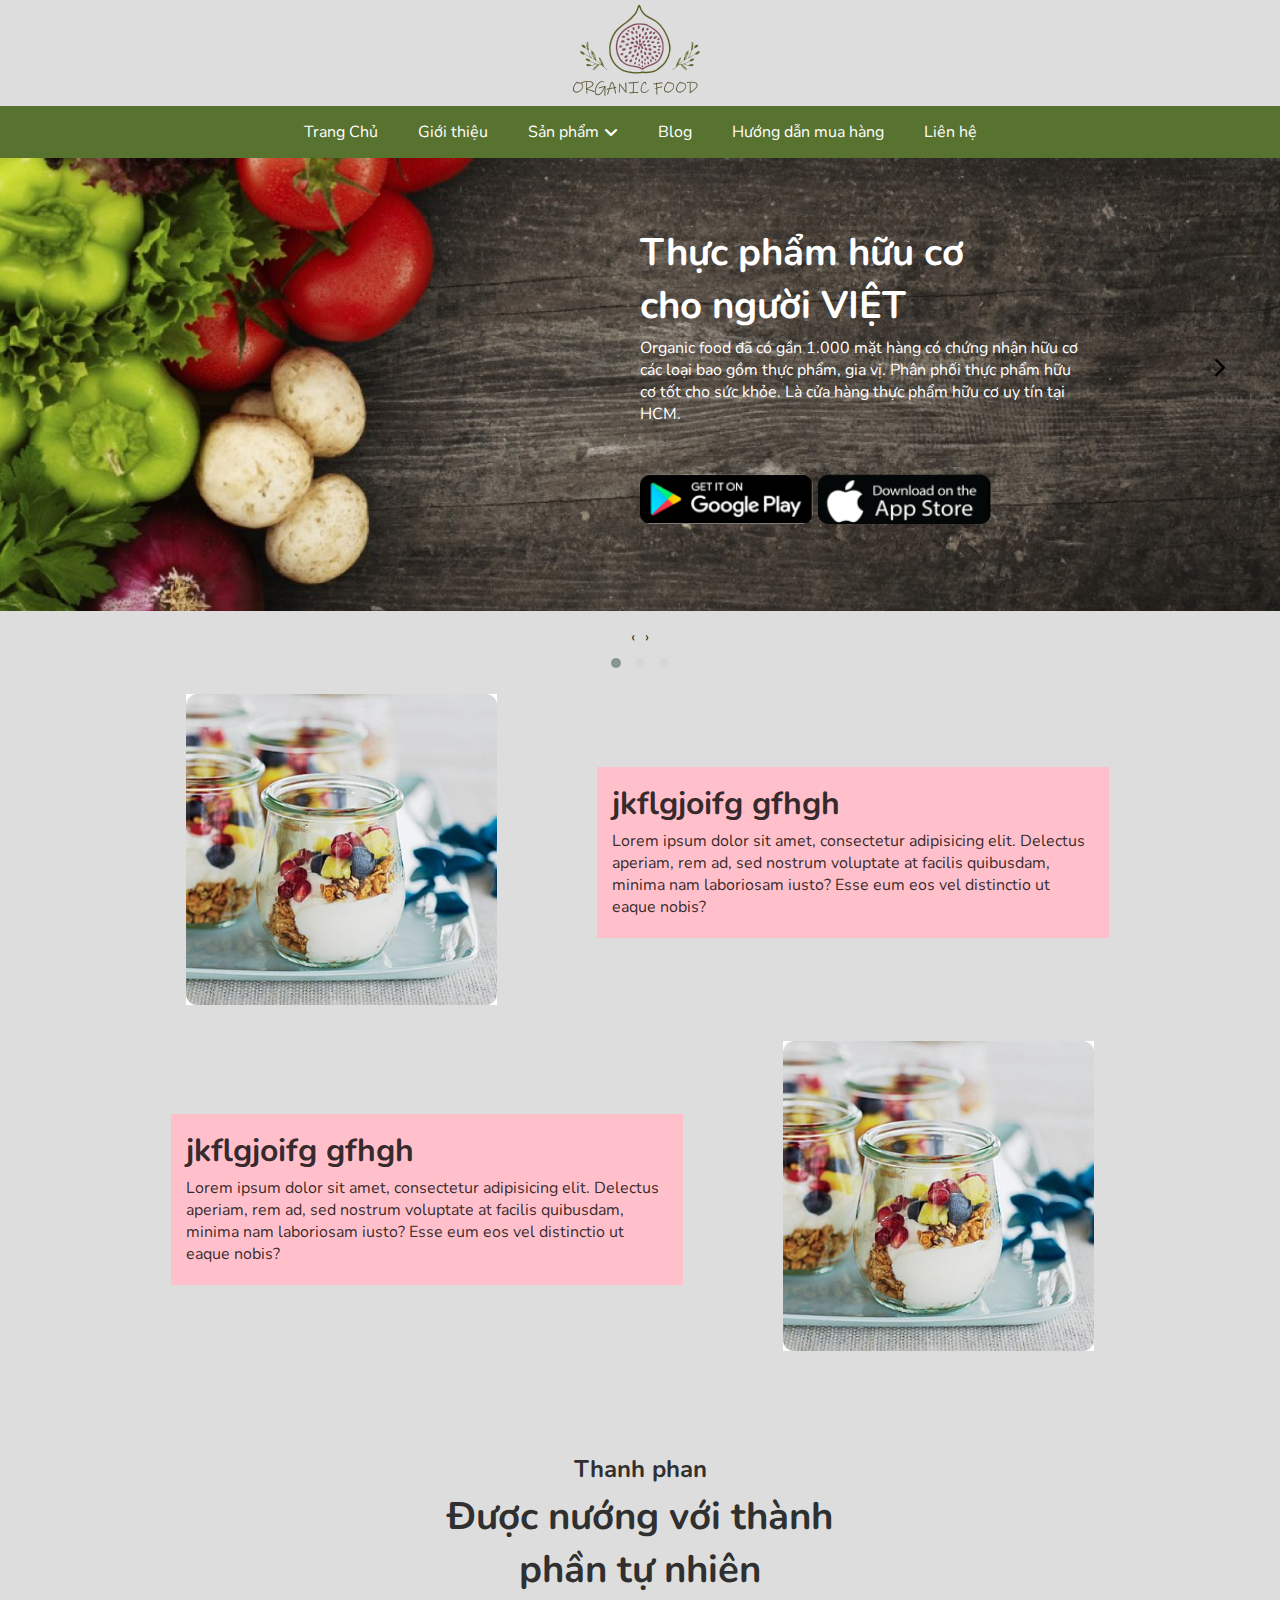
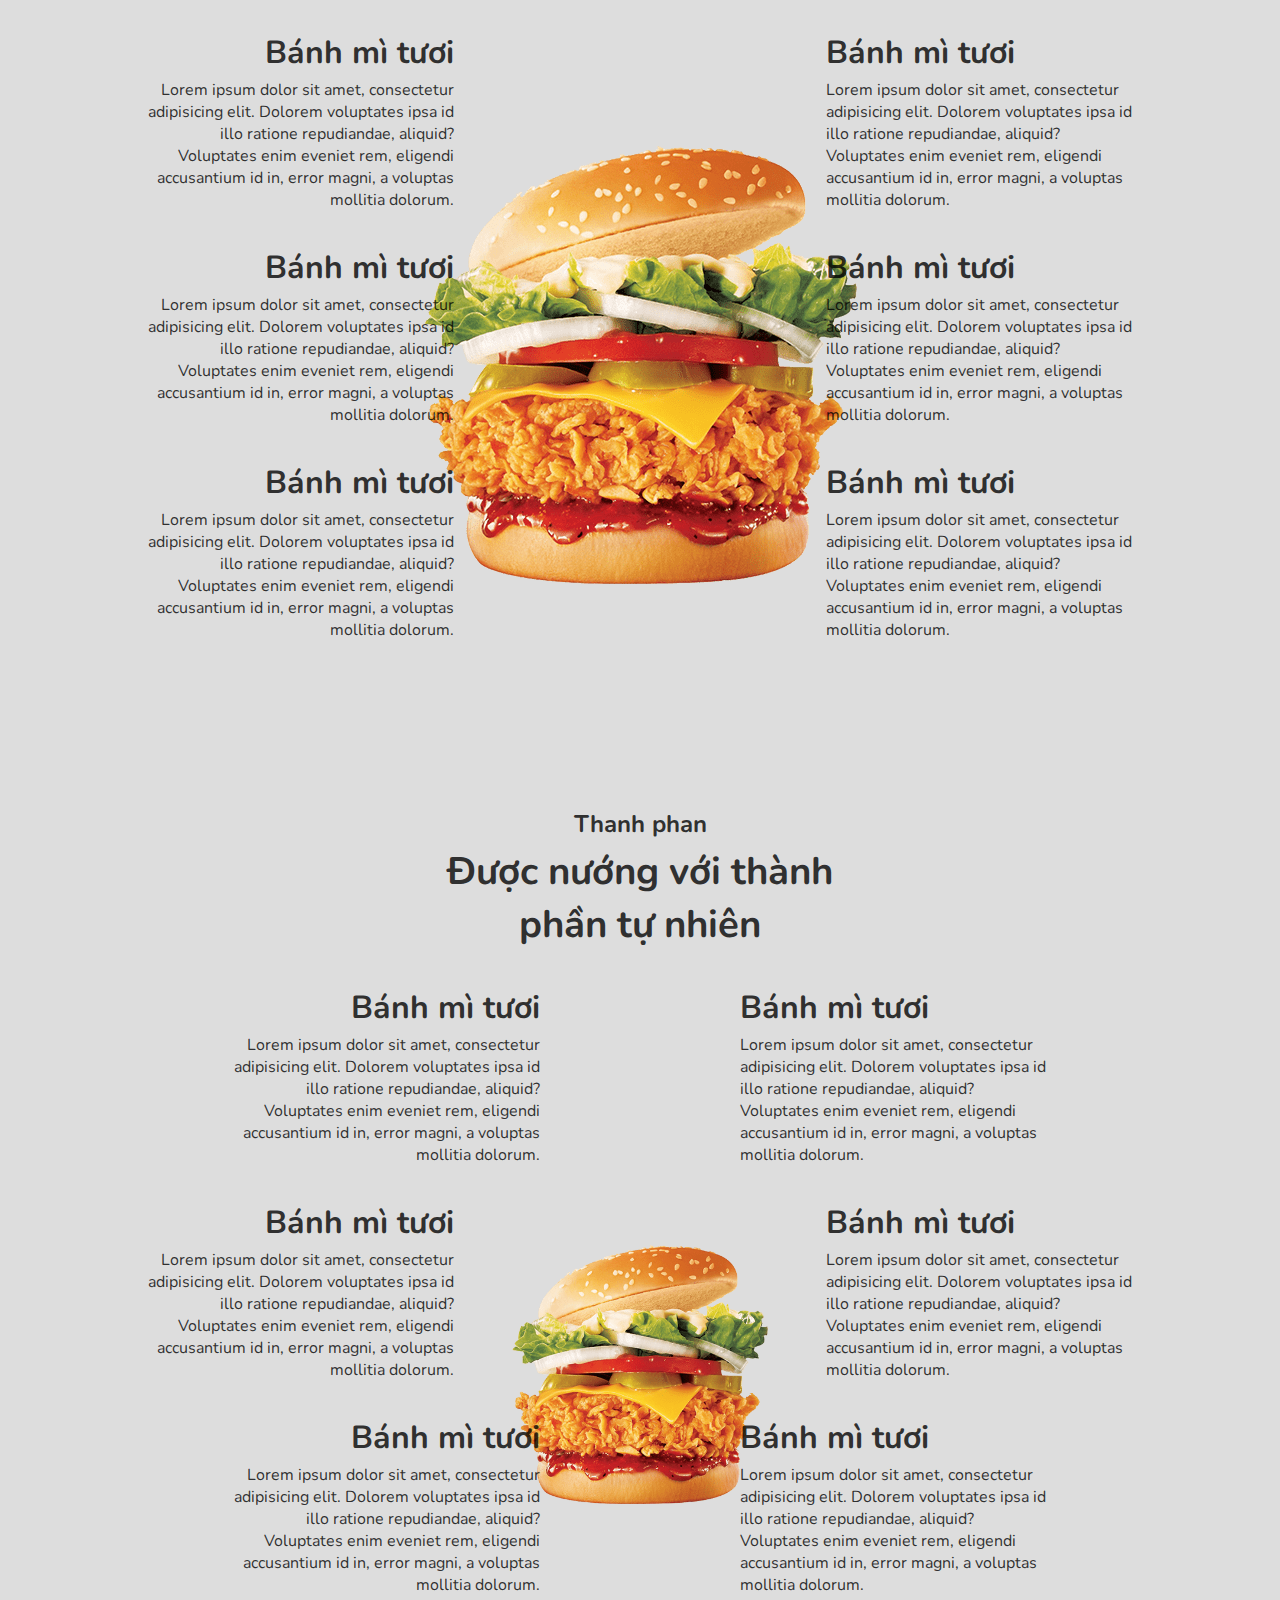
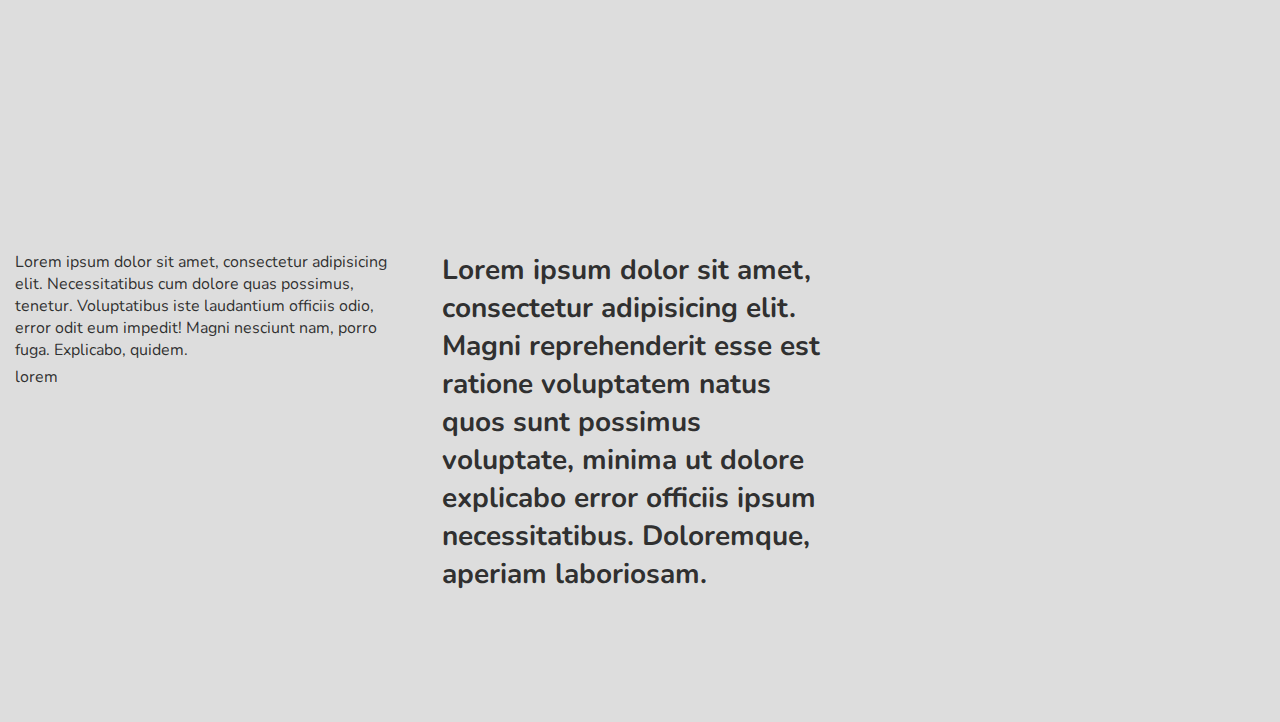
<file: index.html>
<!doctype html>
<html>
<head>
<meta charset="utf-8">
	<meta name="viewport" content="width=device-width, initial-scale=1">
<title>Untitled Document</title>
	<link rel="stylesheet" href="css/thu-vien.css">
<link rel="stylesheet" href="css/all.css">
	<link rel="stylesheet" href="css/owl.carousel.css">
	<link rel="stylesheet" href="css/owl.theme.default.css">
</head>

<body style="background: #ddd">
	<header>
	<div class="text-center">
		<a href="index.html">
			<img src="images/logo.png" alt="" ></a>
	</div>
	<nav>
		
		<button type="button" class="btn-toggle">
			<i class="fa-solid fa-bars"></i>
		</button>
		<div id="menu">
			<ul>
				<li><a href="index.html">Trang Chủ</a></li>
				<li><a href="gioi-thieu.html">Giới thiệu</a></li>
				<li>
					<a href="#" id="dropdown-btn"
					   class="d-flex justify-content-between  align-items-center">
						Sản phẩm <i class="fa-solid fa-angle-down" style="margin-left: 5px"></i>
					</a>
					<ul id="dropdown-menu">
						<li><a href="traicay.html">Trái cây</a></li>
						<li><a href="raucu.html">Rau củ</a></li>
						<li><a href="ngucoc.html">Ngũ cốc - Hạt</a></li>
					</ul>
								
				
				</li>
				<li><a href="blog.html">Blog</a></li>
				<li><a href="huong-dan.html">Hướng dẫn mua hàng</a></li>
				<li><a href="lien-he.html">Liên hệ</a></li>
			</ul>
	
		</div>
	</nav>
	
	</header>
	
	<div class="owl-carousel owl-theme" id="banner">
		<div class="banner item">
		<img src="images/bg-banner1.jpg" alt="" class="img-100">
		<div class="banner-caption">
			<h1>Thực phẩm hữu cơ <br>cho người VIỆT</h1>
			<p>Organic food đã có gần 1.000 mặt hàng có chứng nhận hữu cơ các loại bao gồm thực phẩm, gia vị. Phân phối thực phẩm hữu cơ tốt cho sức khỏe. Là cửa hàng thực phẩm hữu cơ uy tín tại HCM. </p>
			<br><br>
			<p class="btn-aa d-flex">
				<a href="#" style="margin-right: 5px"><img src="images/G-play.png" alt="" ></a>
				<a href="#"><img src="images/A-store.png" alt=""></a>
			</p>
		
		</div>
</div>
		
	<div class="banner item">
		<img src="images/bg-banner2.jpg" alt="" class="img-100">
		<div class="banner-caption">
			<h1>Thực phẩm hữu cơ <br>cho người VIỆT</h1>
			<p>Organic food đã có gần 1.000 mặt hàng có chứng nhận hữu cơ các loại bao gồm thực phẩm, gia vị. Phân phối thực phẩm hữu cơ tốt cho sức khỏe. Là cửa hàng thực phẩm hữu cơ uy tín tại HCM. </p>
			<br><br>
			<p class="d-flex">
				<a href="#"><img src="images/G-play.png" alt="" ></a>
				<a href="#"><img src="images/A-store.png" alt=""></a>
			</p>
		
		</div>
</div>
	
		
	<div class="banner item">
		<img src="images/bg-banner3.jpg" alt="" class="img-100">
		<div class="banner-caption">
			<h1>Thực phẩm hữu cơ <br>cho người VIỆT</h1>
			<p>Organic food đã có gần 1.000 mặt hàng có chứng nhận hữu cơ các loại bao gồm thực phẩm, gia vị. Phân phối thực phẩm hữu cơ tốt cho sức khỏe. Là cửa hàng thực phẩm hữu cơ uy tín tại HCM. </p>
			<br><br>
			<p class="d-flex">
				<a href="#"><img src="images/G-play.png" alt="" ></a>
				<a href="#"><img src="images/A-store.png" alt=""></a>
			</p>
		
		</div>
</div>
	
	
	
	
	
	</div>
	

	
	
	
	<div class="container">
	<div class="row justify-content-around align-items-center" >
		<div class="col-12 col-md-4 card-blog-img">
			<img src="images/blog1.jpg" alt="" class="img-100">
			<div class="content-blog">
				<h6>Ten bai viet</h6>
				<p class="icon-blog">				
					<a href="#"><i class="fa-solid fa-share fa-2x "></i></a>
					<a href="#"><i class="fa-brands fa-facebook-f fa-2x"></i></a>
					<a href="#"><i class="fa-solid fa-comment fa-2x"></i></a>
				</p>
			</div>
		</div>
		<div class="col-12 col-md-6" style="background-color:pink">
			<h3>jkflgjoifg gfhgh</h3>
			<p>Lorem ipsum dolor sit amet, consectetur adipisicing elit. Delectus aperiam, rem ad, sed nostrum voluptate at facilis quibusdam, minima nam laboriosam iusto? Esse eum eos vel distinctio ut eaque nobis?</p>
		</div>
	
	</div>
	
		<div class="row justify-content-around align-items-center flex-row-reverse " >
		<div class="col-4 box-blog-img">
			<img src="images/blog1.jpg" alt="" class="img-100">
		</div>
		<div class="col-6" style="background-color:pink">
			<h3>jkflgjoifg gfhgh</h3>
			<p>Lorem ipsum dolor sit amet, consectetur adipisicing elit. Delectus aperiam, rem ad, sed nostrum voluptate at facilis quibusdam, minima nam laboriosam iusto? Esse eum eos vel distinctio ut eaque nobis?</p>
		</div>
	
	</div>
		</div>
	<br><br><br>
	<div class="container" id="ham1">
		<div class="row justify-content-center text-center">
			<div class="col-12 col-md-7 col-lg-6">
				<h5 >Thanh phan</h5>
				<h1>Được nướng với thành phần tự nhiên</h1>
			</div>
		</div>
	<div class="row justify-content-between">
		<div class="col-12 col-md-4 text-end">
		<h3>Bánh mì tươi</h3>
			<p>Lorem ipsum dolor sit amet, consectetur adipisicing elit. Dolorem voluptates ipsa id illo ratione repudiandae, aliquid? Voluptates enim eveniet rem, eligendi accusantium id in, error magni, a voluptas mollitia dolorum.</p>
		</div>
			<div class="col-12 col-md-4">
		<h3>Bánh mì tươi</h3>
			<p>Lorem ipsum dolor sit amet, consectetur adipisicing elit. Dolorem voluptates ipsa id illo ratione repudiandae, aliquid? Voluptates enim eveniet rem, eligendi accusantium id in, error magni, a voluptas mollitia dolorum.</p>
		</div>
		</div>
	<div class="row justify-content-between">
		<div class="col-12 col-md-4 text-end">
		<h3>Bánh mì tươi</h3>
			<p>Lorem ipsum dolor sit amet, consectetur adipisicing elit. Dolorem voluptates ipsa id illo ratione repudiandae, aliquid? Voluptates enim eveniet rem, eligendi accusantium id in, error magni, a voluptas mollitia dolorum.</p>
		</div>
			<div class="col-12 col-md-4">
		<h3>Bánh mì tươi</h3>
			<p>Lorem ipsum dolor sit amet, consectetur adipisicing elit. Dolorem voluptates ipsa id illo ratione repudiandae, aliquid? Voluptates enim eveniet rem, eligendi accusantium id in, error magni, a voluptas mollitia dolorum.</p>
		</div>
		</div>
		<div class="row justify-content-between">
		<div class="col-12 col-md-4 text-end">
		<h3>Bánh mì tươi</h3>
			<p>Lorem ipsum dolor sit amet, consectetur adipisicing elit. Dolorem voluptates ipsa id illo ratione repudiandae, aliquid? Voluptates enim eveniet rem, eligendi accusantium id in, error magni, a voluptas mollitia dolorum.</p>
		</div>
			<div class="col-12 col-md-4">
		<h3>Bánh mì tươi</h3>
			<p>Lorem ipsum dolor sit amet, consectetur adipisicing elit. Dolorem voluptates ipsa id illo ratione repudiandae, aliquid? Voluptates enim eveniet rem, eligendi accusantium id in, error magni, a voluptas mollitia dolorum.</p>
		</div>
		</div>
	</div>
	
		<br><br><br><br><br><br>
	<div class="container" id="ham2">
		<div class="row justify-content-center text-center">
			<div class="col-12 col-md-7 col-lg-6">
				<h5 >Thanh phan</h5>
				<h1>Được nướng với thành phần tự nhiên</h1>
			</div>
		</div>
	<div class="row justify-content-around">
		<div class="col-12 col-md-4 text-end">
		<h3>Bánh mì tươi</h3>
			<p>Lorem ipsum dolor sit amet, consectetur adipisicing elit. Dolorem voluptates ipsa id illo ratione repudiandae, aliquid? Voluptates enim eveniet rem, eligendi accusantium id in, error magni, a voluptas mollitia dolorum.</p>
		</div>
			<div class="col-12 col-md-4">
		<h3>Bánh mì tươi</h3>
			<p>Lorem ipsum dolor sit amet, consectetur adipisicing elit. Dolorem voluptates ipsa id illo ratione repudiandae, aliquid? Voluptates enim eveniet rem, eligendi accusantium id in, error magni, a voluptas mollitia dolorum.</p>
		</div>
		</div>
	<div class="row justify-content-between">
		<div class="col-12 col-md-4 text-end">
		<h3>Bánh mì tươi</h3>
			<p>Lorem ipsum dolor sit amet, consectetur adipisicing elit. Dolorem voluptates ipsa id illo ratione repudiandae, aliquid? Voluptates enim eveniet rem, eligendi accusantium id in, error magni, a voluptas mollitia dolorum.</p>
		</div>
			<div class="col-12 col-md-4">
		<h3>Bánh mì tươi</h3>
			<p>Lorem ipsum dolor sit amet, consectetur adipisicing elit. Dolorem voluptates ipsa id illo ratione repudiandae, aliquid? Voluptates enim eveniet rem, eligendi accusantium id in, error magni, a voluptas mollitia dolorum.</p>
		</div>
		</div>
		<div class="row justify-content-around">
		<div class="col-12 col-md-4 text-end">
		<h3>Bánh mì tươi</h3>
			<p>Lorem ipsum dolor sit amet, consectetur adipisicing elit. Dolorem voluptates ipsa id illo ratione repudiandae, aliquid? Voluptates enim eveniet rem, eligendi accusantium id in, error magni, a voluptas mollitia dolorum.</p>
		</div>
			<div class="col-12 col-md-4">
		<h3>Bánh mì tươi</h3>
			<p>Lorem ipsum dolor sit amet, consectetur adipisicing elit. Dolorem voluptates ipsa id illo ratione repudiandae, aliquid? Voluptates enim eveniet rem, eligendi accusantium id in, error magni, a voluptas mollitia dolorum.</p>
		</div>
		</div>
	</div>
	<br>
	<br>
	<br><br><br><br><br><br><br><br>
	<footer>
	
		<div class="row">
			<div class="col-md-4">
				<p>Lorem ipsum dolor sit amet, consectetur adipisicing elit. Necessitatibus cum dolore quas possimus, tenetur. Voluptatibus iste laudantium officiis odio, error odit eum impedit! Magni nesciunt nam, porro fuga. Explicabo, quidem.</p>
			lorem
			</div>
			<div class="col-md-4">
			
			<h4>Lorem ipsum dolor sit amet, consectetur adipisicing elit. Magni reprehenderit esse est ratione voluptatem natus quos sunt possimus voluptate, minima ut dolore explicabo error officiis ipsum necessitatibus. Doloremque, aperiam laboriosam.</h4></div>
			<div class="col-md-4">
			<iframe src="https://www.google.com/maps/embed?pb=!1m18!1m12!1m3!1d3919.1060624067472!2d106.67416557590623!3d10.803188158697772!2m3!1f0!2f0!3f0!3m2!1i1024!2i768!4f13.1!3m3!1m2!1s0x317528d871226c35%3A0x338a984793a80b25!2zNTcgSOG7kyBWxINuIEh1w6osIFBoxrDhu51uZyA5LCBQaMO6IE5odeG6rW4sIEjhu5MgQ2jDrSBNaW5oLCBWaWV0bmFt!5e0!3m2!1sen!2s!4v1730112677378!5m2!1sen!2s" width="100%" height="450" style="border:0;" allowfullscreen="" loading="lazy" referrerpolicy="no-referrer-when-downgrade"></iframe>
			
			</div>

		
		</div>
	
	</footer>
<script src="js/jquery-3.7.1.min.js"></script>
<script src="js/owl.carousel.min.js"></script>	
<script src="js/custom.js"></script>	
</body>
</html>
</file>
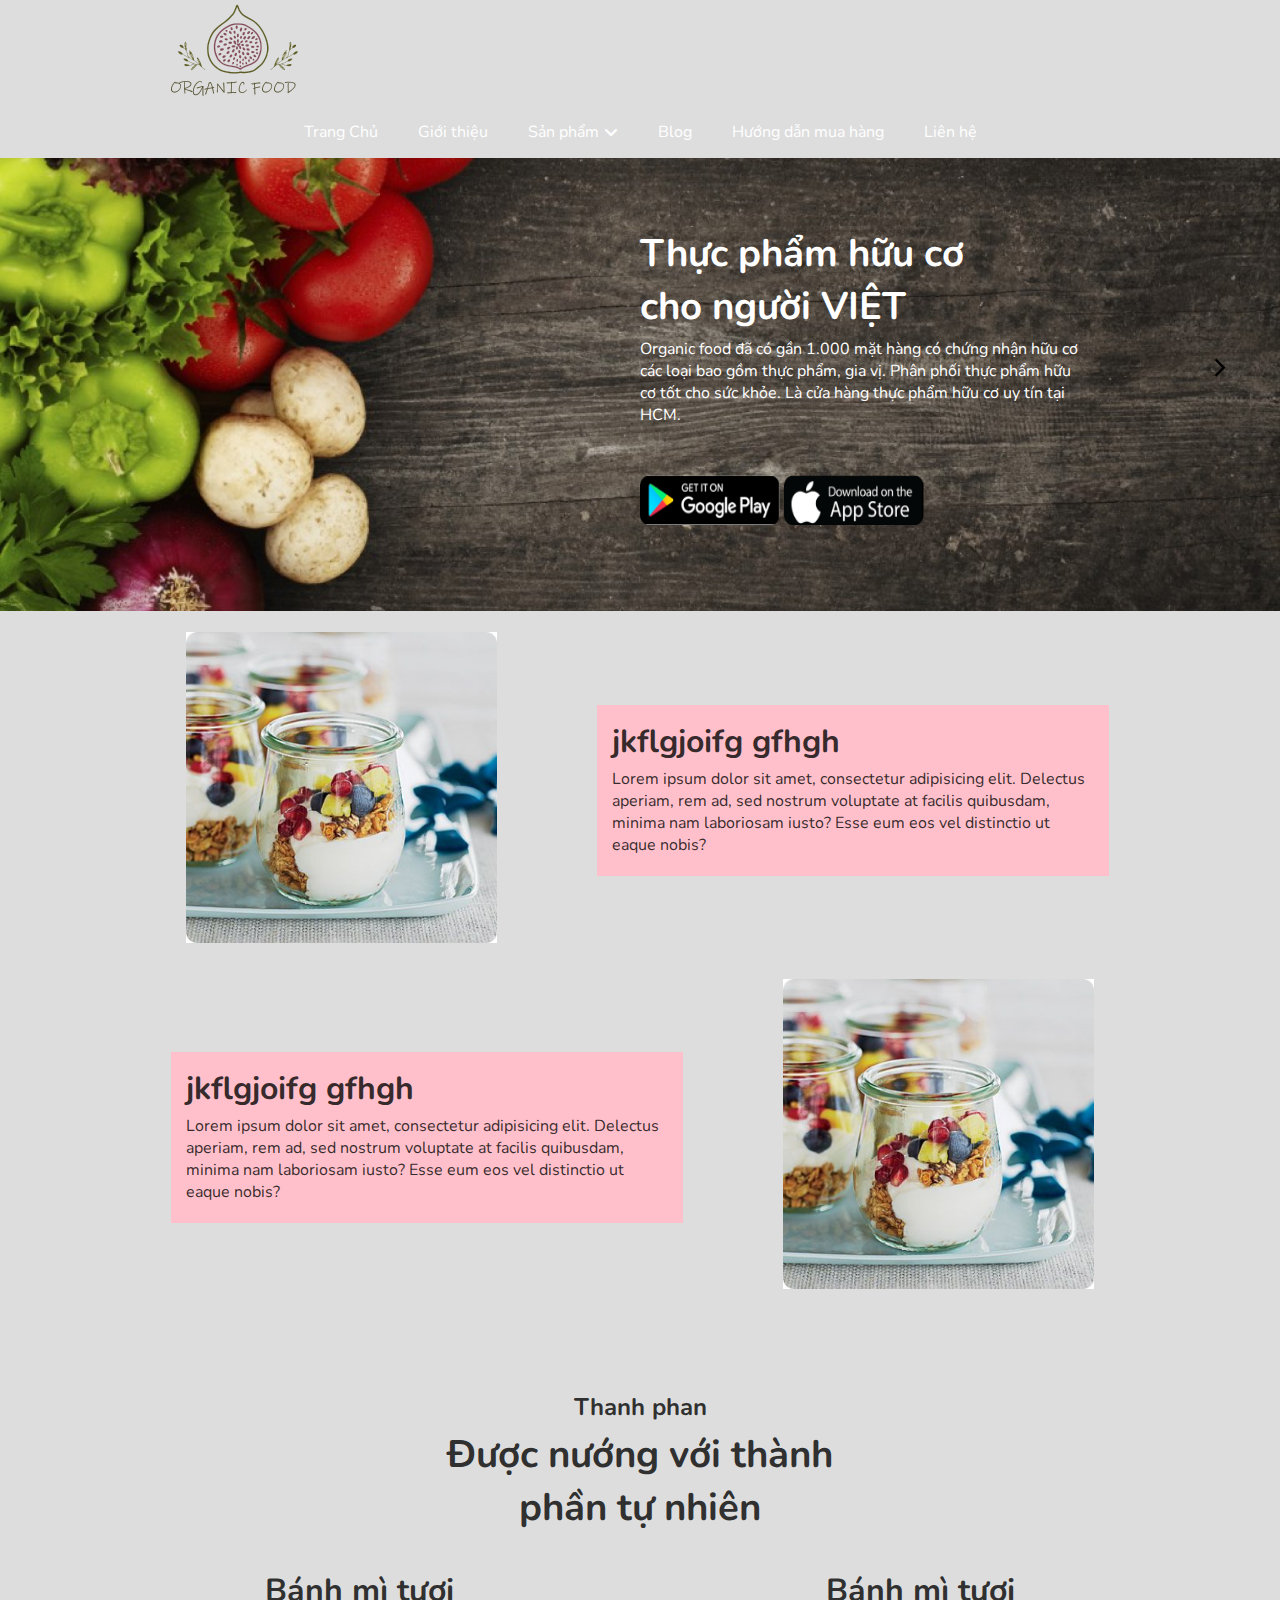
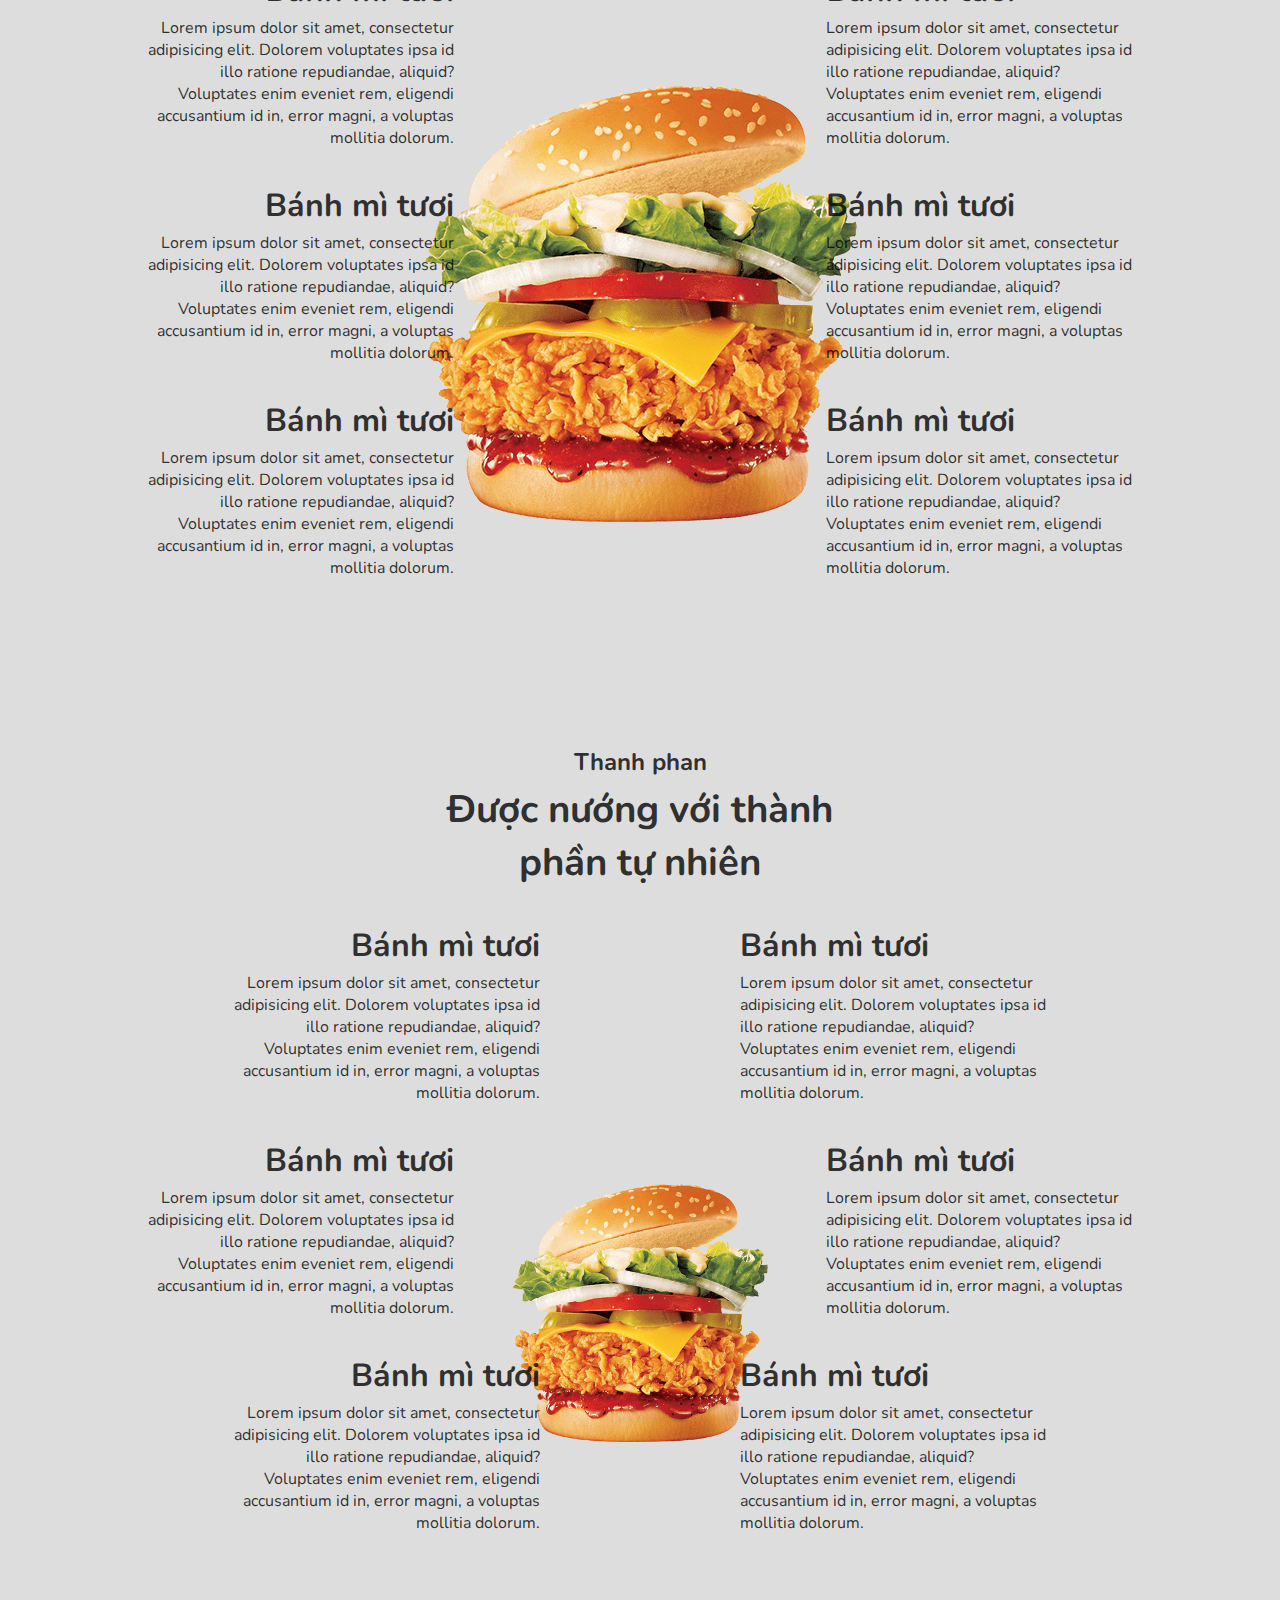
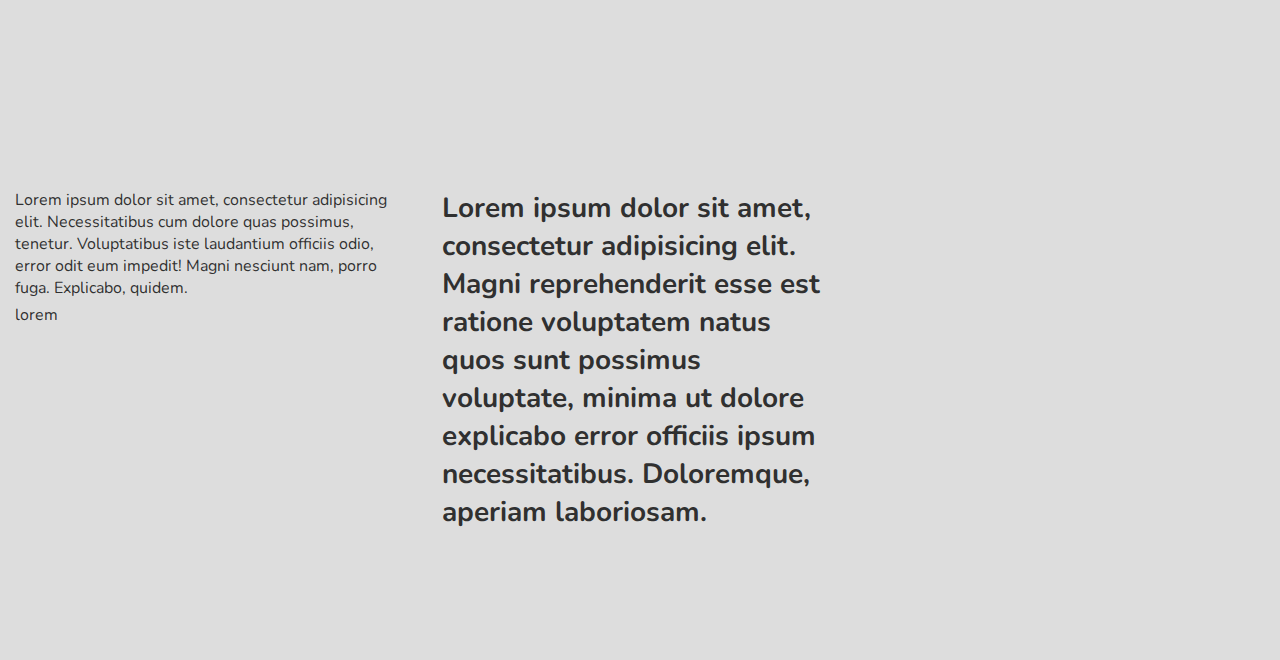
<file: menu-logo nam chng.html>
<!doctype html>
<html>
<head>
<meta charset="utf-8">
	<meta name="viewport" content="width=device-width, initial-scale=1">
<title>Untitled Document</title>
	<link rel="stylesheet" href="css/thu-vien.css">
<link rel="stylesheet" href="css/all.css">
	<style>
		#nav-chung{ background: #ddd}
		#nav-chung .container{}
		#nav-chung #menu{}
	</style>
	
	
</head>

<body style="background: #ddd">
	<header>	
	<nav id="nav-chung">
		<div class="container">
		<a href="index.html">			<img src="images/logo.png" alt="" ></a>
		<button type="button" class="btn-toggle">
			<i class="fa-solid fa-bars"></i>
		</button>
		<div id="menu">
			<ul>
				<li><a href="index.html">Trang Chủ</a></li>
				<li><a href="gioi-thieu.html">Giới thiệu</a></li>
				<li>
					<a href="#" id="dropdown-btn"
					   class="d-flex justify-content-between  align-items-center">
						Sản phẩm <i class="fa-solid fa-angle-down" style="margin-left: 5px"></i>
					</a>
					<ul id="dropdown-menu">
						<li><a href="traicay.html">Trái cây</a></li>
						<li><a href="raucu.html">Rau củ</a></li>
						<li><a href="ngucoc.html">Ngũ cốc - Hạt</a></li>
					</ul>
								
				
				</li>
				<li><a href="blog.html">Blog</a></li>
				<li><a href="huong-dan.html">Hướng dẫn mua hàng</a></li>
				<li><a href="lien-he.html">Liên hệ</a></li>
			</ul>
	
		</div>
			</div>
	</nav>
	
	</header>
	<div class="banner">
		<img src="images/bg-banner1.jpg" alt="" class="img-100">
		<div class="banner-caption">
			<h1>Thực phẩm hữu cơ <br>cho người VIỆT</h1>
			<p>Organic food đã có gần 1.000 mặt hàng có chứng nhận hữu cơ các loại bao gồm thực phẩm, gia vị. Phân phối thực phẩm hữu cơ tốt cho sức khỏe. Là cửa hàng thực phẩm hữu cơ uy tín tại HCM. </p>
			<br><br>
			<p>
				<a href="#"><img src="images/G-play.png" alt="" ></a>
				<a href="#"><img src="images/A-store.png" alt=""></a>
			</p>
		
		</div>
</div>
	
	
	
	
	
	<div class="container">
	<div class="row justify-content-around align-items-center" >
		<div class="col-12 col-md-4 card-blog-img">
			<img src="images/blog1.jpg" alt="" class="img-100">
			<div class="content-blog">
				<h6>Ten bai viet</h6>
				<p class="icon-blog">				
					<a href="#"><i class="fa-solid fa-share fa-2x "></i></a>
					<a href="#"><i class="fa-brands fa-facebook-f fa-2x"></i></a>
					<a href="#"><i class="fa-solid fa-comment fa-2x"></i></a>
				</p>
			</div>
		</div>
		<div class="col-12 col-md-6" style="background-color:pink">
			<h3>jkflgjoifg gfhgh</h3>
			<p>Lorem ipsum dolor sit amet, consectetur adipisicing elit. Delectus aperiam, rem ad, sed nostrum voluptate at facilis quibusdam, minima nam laboriosam iusto? Esse eum eos vel distinctio ut eaque nobis?</p>
		</div>
	
	</div>
	
		<div class="row justify-content-around align-items-center flex-row-reverse " >
		<div class="col-4 box-blog-img">
			<img src="images/blog1.jpg" alt="" class="img-100">
		</div>
		<div class="col-6" style="background-color:pink">
			<h3>jkflgjoifg gfhgh</h3>
			<p>Lorem ipsum dolor sit amet, consectetur adipisicing elit. Delectus aperiam, rem ad, sed nostrum voluptate at facilis quibusdam, minima nam laboriosam iusto? Esse eum eos vel distinctio ut eaque nobis?</p>
		</div>
	
	</div>
		</div>
	<br><br><br>
	<div class="container" id="ham1">
		<div class="row justify-content-center text-center">
			<div class="col-12 col-md-7 col-lg-6">
				<h5 >Thanh phan</h5>
				<h1>Được nướng với thành phần tự nhiên</h1>
			</div>
		</div>
	<div class="row justify-content-between">
		<div class="col-12 col-md-4 text-end">
		<h3>Bánh mì tươi</h3>
			<p>Lorem ipsum dolor sit amet, consectetur adipisicing elit. Dolorem voluptates ipsa id illo ratione repudiandae, aliquid? Voluptates enim eveniet rem, eligendi accusantium id in, error magni, a voluptas mollitia dolorum.</p>
		</div>
			<div class="col-12 col-md-4">
		<h3>Bánh mì tươi</h3>
			<p>Lorem ipsum dolor sit amet, consectetur adipisicing elit. Dolorem voluptates ipsa id illo ratione repudiandae, aliquid? Voluptates enim eveniet rem, eligendi accusantium id in, error magni, a voluptas mollitia dolorum.</p>
		</div>
		</div>
	<div class="row justify-content-between">
		<div class="col-12 col-md-4 text-end">
		<h3>Bánh mì tươi</h3>
			<p>Lorem ipsum dolor sit amet, consectetur adipisicing elit. Dolorem voluptates ipsa id illo ratione repudiandae, aliquid? Voluptates enim eveniet rem, eligendi accusantium id in, error magni, a voluptas mollitia dolorum.</p>
		</div>
			<div class="col-12 col-md-4">
		<h3>Bánh mì tươi</h3>
			<p>Lorem ipsum dolor sit amet, consectetur adipisicing elit. Dolorem voluptates ipsa id illo ratione repudiandae, aliquid? Voluptates enim eveniet rem, eligendi accusantium id in, error magni, a voluptas mollitia dolorum.</p>
		</div>
		</div>
		<div class="row justify-content-between">
		<div class="col-12 col-md-4 text-end">
		<h3>Bánh mì tươi</h3>
			<p>Lorem ipsum dolor sit amet, consectetur adipisicing elit. Dolorem voluptates ipsa id illo ratione repudiandae, aliquid? Voluptates enim eveniet rem, eligendi accusantium id in, error magni, a voluptas mollitia dolorum.</p>
		</div>
			<div class="col-12 col-md-4">
		<h3>Bánh mì tươi</h3>
			<p>Lorem ipsum dolor sit amet, consectetur adipisicing elit. Dolorem voluptates ipsa id illo ratione repudiandae, aliquid? Voluptates enim eveniet rem, eligendi accusantium id in, error magni, a voluptas mollitia dolorum.</p>
		</div>
		</div>
	</div>
	
		<br><br><br><br><br><br>
	<div class="container" id="ham2">
		<div class="row justify-content-center text-center">
			<div class="col-12 col-md-7 col-lg-6">
				<h5 >Thanh phan</h5>
				<h1>Được nướng với thành phần tự nhiên</h1>
			</div>
		</div>
	<div class="row justify-content-around">
		<div class="col-12 col-md-4 text-end">
		<h3>Bánh mì tươi</h3>
			<p>Lorem ipsum dolor sit amet, consectetur adipisicing elit. Dolorem voluptates ipsa id illo ratione repudiandae, aliquid? Voluptates enim eveniet rem, eligendi accusantium id in, error magni, a voluptas mollitia dolorum.</p>
		</div>
			<div class="col-12 col-md-4">
		<h3>Bánh mì tươi</h3>
			<p>Lorem ipsum dolor sit amet, consectetur adipisicing elit. Dolorem voluptates ipsa id illo ratione repudiandae, aliquid? Voluptates enim eveniet rem, eligendi accusantium id in, error magni, a voluptas mollitia dolorum.</p>
		</div>
		</div>
	<div class="row justify-content-between">
		<div class="col-12 col-md-4 text-end">
		<h3>Bánh mì tươi</h3>
			<p>Lorem ipsum dolor sit amet, consectetur adipisicing elit. Dolorem voluptates ipsa id illo ratione repudiandae, aliquid? Voluptates enim eveniet rem, eligendi accusantium id in, error magni, a voluptas mollitia dolorum.</p>
		</div>
			<div class="col-12 col-md-4">
		<h3>Bánh mì tươi</h3>
			<p>Lorem ipsum dolor sit amet, consectetur adipisicing elit. Dolorem voluptates ipsa id illo ratione repudiandae, aliquid? Voluptates enim eveniet rem, eligendi accusantium id in, error magni, a voluptas mollitia dolorum.</p>
		</div>
		</div>
		<div class="row justify-content-around">
		<div class="col-12 col-md-4 text-end">
		<h3>Bánh mì tươi</h3>
			<p>Lorem ipsum dolor sit amet, consectetur adipisicing elit. Dolorem voluptates ipsa id illo ratione repudiandae, aliquid? Voluptates enim eveniet rem, eligendi accusantium id in, error magni, a voluptas mollitia dolorum.</p>
		</div>
			<div class="col-12 col-md-4">
		<h3>Bánh mì tươi</h3>
			<p>Lorem ipsum dolor sit amet, consectetur adipisicing elit. Dolorem voluptates ipsa id illo ratione repudiandae, aliquid? Voluptates enim eveniet rem, eligendi accusantium id in, error magni, a voluptas mollitia dolorum.</p>
		</div>
		</div>
	</div>
	<br>
	<br>
	<br><br><br><br><br><br><br><br>
	<footer>
	
		<div class="row">
			<div class="col-md-4">
				<p>Lorem ipsum dolor sit amet, consectetur adipisicing elit. Necessitatibus cum dolore quas possimus, tenetur. Voluptatibus iste laudantium officiis odio, error odit eum impedit! Magni nesciunt nam, porro fuga. Explicabo, quidem.</p>
			lorem
			</div>
			<div class="col-md-4">
			
			<h4>Lorem ipsum dolor sit amet, consectetur adipisicing elit. Magni reprehenderit esse est ratione voluptatem natus quos sunt possimus voluptate, minima ut dolore explicabo error officiis ipsum necessitatibus. Doloremque, aperiam laboriosam.</h4></div>
			<div class="col-md-4">
			<iframe src="https://www.google.com/maps/embed?pb=!1m18!1m12!1m3!1d3919.1060624067472!2d106.67416557590623!3d10.803188158697772!2m3!1f0!2f0!3f0!3m2!1i1024!2i768!4f13.1!3m3!1m2!1s0x317528d871226c35%3A0x338a984793a80b25!2zNTcgSOG7kyBWxINuIEh1w6osIFBoxrDhu51uZyA5LCBQaMO6IE5odeG6rW4sIEjhu5MgQ2jDrSBNaW5oLCBWaWV0bmFt!5e0!3m2!1sen!2s!4v1730112677378!5m2!1sen!2s" width="100%" height="450" style="border:0;" allowfullscreen="" loading="lazy" referrerpolicy="no-referrer-when-downgrade"></iframe>
			
			</div>

		
		</div>
	
	</footer>
<script src="js/jquery-3.7.1.min.js"></script>
<script>
	$(document).ready(function(){
		$(".btn-toggle").click(function(){
			$("#menu").slideToggle()
		})
		
		$("#dropdown-btn").click(function(){
			$("#dropdown-menu").slideToggle()
		})
		
	})
</script>	
</body>
</html>
</file>
<file: css/thu-vien.css>
@charset "utf-8";
/* CSS Document */
@import url('https://fonts.googleapis.com/css2?family=Fleur+De+Leah&family=Nunito:ital,wght@0,200..1000;1,200..1000&display=swap');
body
{
	background-color:rgba(0,0,0,0.05);
	color: rgba(0,0,0,.8);
	font-family: "Nunito", sans-serif;
	font-size: 16px;
	margin: 0
}
.fontbaybay
{  
	font-family: "Fleur De Leah", cursive;
	color: rgba(255,206,0,1.00)
}
h1{ font-size: 6vw}

@media (min-width:600px)
{
	h1{ font-size: 4vw}
}

@media (min-width:1000px)
{
	h1{ font-size: 3vw}
}


h2{ font-size: 2.5rem}
h3{ font-size: 2rem;}
h4{ font-size: 1.75rem}
h5{ font-size: 1.5rem}
h6{ font-size: 1rem}
h1,h2,h3,h4,h5,h6,p{ margin-top: 0; margin-bottom: 5px}

a
{
	color:rgba(201,169,0,1.00);
	text-decoration: none
}
a:hover
{
	color: deeppink
}
.container
{
	width: 80%;
	margin: auto;
	/*border: 2px solid red;*/
}
/* tao 1 hang cho cac cot */
*{box-sizing: border-box}
.row
{
	display: flex;
	flex-wrap: wrap
}
.col-1 {width: 8.33%; }
.col-2 {width: 16.66%; }
.col-3 {width: 25%;}
.col-4 {width: 33.33%;}
.col-5 {width: 41.66%;}
.col-6 {width: 50%;}
.col-7 {width: 58.33%;}
.col-8 {width: 66.66%;}
.col-9 {width: 75%;}
.col-10 {width: 83.33%;}
.col-11 {width: 91.66%;}
.col-12 {width: 100%;}
[class*="col-"]
{
	padding: 15px;
	/*border: 1px solid red*/
}
/*--------------- chia cot cho tablet - ipad-------*/
@media (min-width:600px)
		{
		.col-md-1 {width: 8.33%; }
		.col-md-2 {width: 16.66%; }
		.col-md-3 {width: 25%;}
		.col-md-4 {width: 33.33%;}
		.col-md-5 {width: 41.66%;}
		.col-md-6 {width: 50%;}
		.col-md-7 {width: 58.33%;}
		.col-md-8 {width: 66.66%;}
		.col-md-9 {width: 75%;}
		.col-md-10 {width: 83.33%;}
		.col-md-11 {width: 91.66%;}
		.col-md-12 {width: 100%;}
		}
@media (min-width:1000px)
		{
		.col-lg-1 {width: 8.33%; }
		.col-lg-2 {width: 16.66%; }
		.col-lg-3 {width: 25%;}
		.col-lg-4 {width: 33.33%;}
		.col-lg-5 {width: 41.66%;}
		.col-lg-6 {width: 50%;}
		.col-lg-7 {width: 58.33%;}
		.col-lg-8 {width: 66.66%;}
		.col-lg-9 {width: 75%;}
		.col-lg-10 {width: 83.33%;}
		.col-lg-11 {width: 91.66%;}
		.col-lg-12 {width: 100%;}
		}
.text-center{ text-align: center}
.text-end{ text-align: right}
.text-start{ text-align: left}
.img-100{ width: 100%; height: auto}
.d-flex{ 
			display: flex;
			flex-wrap: wrap
		}
/* chia tach theo chieu ngang*/
		.justify-content-center{ justify-content: center}
		.justify-content-between{ justify-content:space-between}
		.justify-content-start{ justify-content:flex-start}
		.justify-content-end{ justify-content: flex-end}
		.justify-content-around{ justify-content: space-around}
/*chia cach theo chieu doc ..*/		
.align-items-center{ align-items: center}
.align-items-end{ align-items: flex-end}
.align-items-start{ align-items:flex-start}
.align-items-stretch{ align-items:stretch}
/*--- huong di cua cac item trong flex*/
.flex-row{ flex-direction: row}
.flex-row-reverse{ flex-direction: row-reverse}
.flex-column{ flex-direction:column}
.flex-column-reverse{ flex-direction:column-reverse}

#ham1
{
	background-image: url("../images/ham.png");
	background-repeat: no-repeat;
	background-position: center 80%
}
#ham2
{
	background-image: url("../images/ham.png");
	background-repeat: no-repeat;
	background-position: center 80%;
	background-size: 25%
}
@media (max-width:600px)
{
	#ham1,#ham2{ background: none}
}

.icon-blog a
{
	background: white;
	display: inline-block;
	width: 70px; height: 70px;
	border-radius: 50%;
	text-align: center;
	line-height: 80px;
	color: #333;
	margin: 5px
}
.icon-blog a:hover
{ 
	box-shadow: 0 0 15px rgba(0,0,0,0.4)
}
.card-blog-img
{
	position: relative;
	perspective: 500px
}
.card-blog-img .content-blog
{
	position: absolute; 
	width: 80%; height: 80%;
	left: 10%; top:10%;
	background: rgba(0,0,0,0.4);
	color: #fff;
	display: flex;
	flex-direction: column;	
	justify-content: center;
	align-items: center;
	transition: all 1s;
	transform: scale(0) rotateX(180deg) rotateY(-180deg);
/*	transform-style: preserve-3d*/
}
.card-blog-img:hover > .content-blog
{
		transform:scale(1) rotateX(0deg) rotateY(0)
}

.banner{
	position: relative;
	overflow: hidden
}
.banner-caption
{
	position: absolute;
	width: 35%;
	left: 50%; top: 15%;
	color: #fff
}
.banner-caption img 
{ height: 50px; width: 140px}
@media (max-width:900px)
{
	.banner .img-100
	{
		width: 150%;
		height: auto;
		margin-left: -150px
	}
	.banner-caption{	
		width: 70%;
		left: 25%; top: 5%; 
	}
}
@media (max-width:600px)
{
	.banner
	{
		width: 100%;
		height: 100%;
	}
	.banner .img-100
	{
		width: 300%;
		height: auto;
		margin-left: -200px
	}

}
nav{ 
	background: #58732F;
	position: relative;

	/*border: 2px solid red*/
}
nav .btn-toggle
{
	position: absolute;
	top: -40px;
	right: 2px;
	width: 35px; 
	height: 32px;
	font-size: 18px;
	color: #4B4B4B
}
nav ul
{ 
	list-style: none;
	margin: 0;
	padding: 0
}
nav ul li
{
	position: relative
}
nav ul li a
{
	display: block;
	padding: 5px 20px;
	border-bottom: 1px dashed #77964A;
	color: #fff;
	transition: all 0.5s
}
nav ul li a:hover
{
	color: #3AEB05;
	padding-left: 25px
}
#menu{ display: none}
#dropdown-menu 
{
	padding-left: 10px;
	background-color:#638C24;
	display: none
}
@media (min-width:900px)
{
	#menu{ display: block !important}
	.btn-toggle{ display: none}
	nav ul
	{ 
		display: flex;
		justify-content: center;
		padding: 10px
	}
	nav ul li a {
		border-bottom: none
	}
	#dropdown-menu
	{
		position: absolute;
		left: 0;
		top: 140%;
		z-index: 999;
		flex-direction: column;
		padding: 5px 10px;
		width: 200px
	}
	#dropdown-menu li
	{
		border-bottom: 1px solid rgba(255,255,255,0.4)
	}
}
</file>
